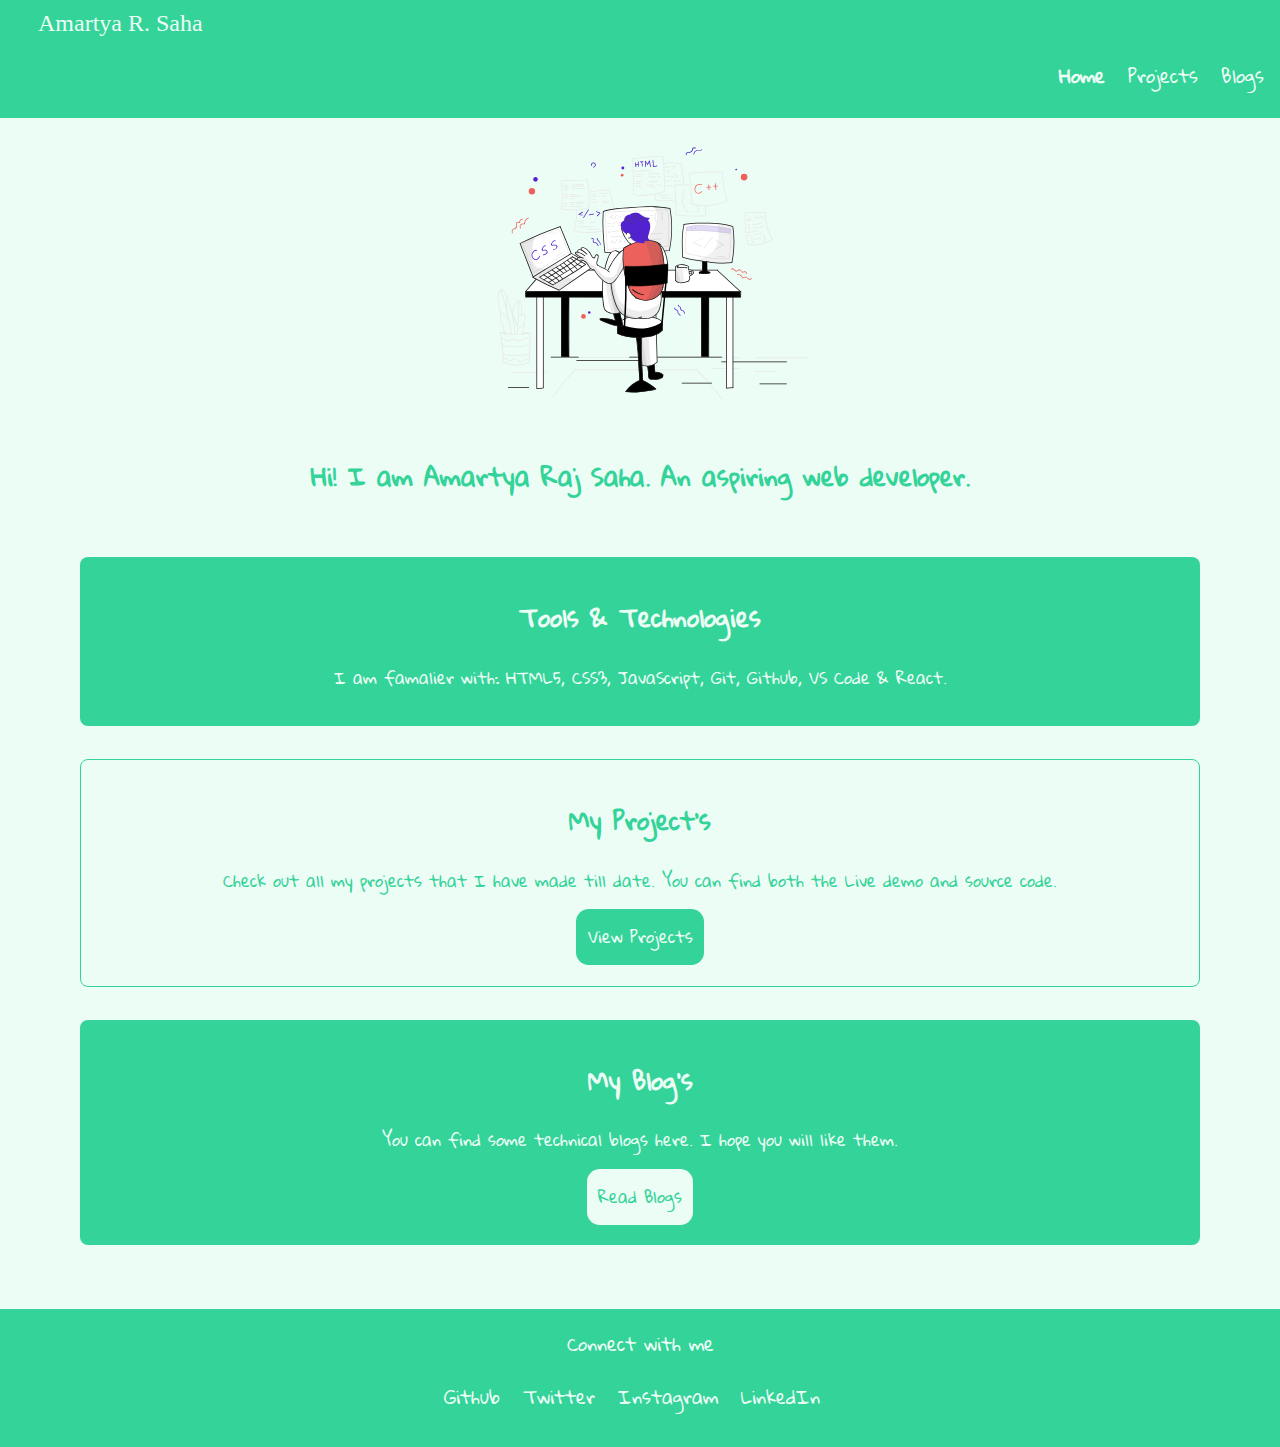
<file: index.html>
<!DOCTYPE html>
<html lang="en">

<head>
    <meta charset="UTF-8">
    <meta http-equiv="X-UA-Compatible" content="IE=edge">
    <meta name="viewport" content="width=device-width, initial-scale=1.0">
    <title>Portfolio</title>
    <style>
        @import url('https://fonts.googleapis.com/css2?family=Gloria+Hallelujah&display=swap');
    </style>
</head>

<body>

    <!--navigation-->
    <nav class="navigation">
        <!-- <span class="headinnav"><b>Amartya's</b> Portfolio</span> -->
        <span class="nav-span">Amartya R. Saha</span>
        <ul class="nav-menu">
            <li class="nav-menu-list"><a class="footer-links" href="/index.html"><b>Home</b></a></li>
            <li class="nav-menu-list"><a class="footer-links" href="/projects.html">Projects</a></li>
            <li class="nav-menu-list"><a class="footer-links" href="/blogs.html">Blogs</a></li>

        </ul>
    </nav>

     <!--header-->
     <header>
        
        <img class="header-img" src="images/web development.svg" alt="Not found" width="600" height="300">
        <h3>Hi! I am Amartya Raj Saha. An aspiring web developer.</h3>

    </header>
    <br>
    
    <!--Links-->
    <!-- <h2>Links</h2>

    <a class="button button-primary" href="">Primary</a>
    <a class="button button-secondary" href="">Secondary</a>

    <hr> -->

    <section >
        <h2>Tools & Technologies</h2>
        <p>I am famalier with: HTML5, CSS3, JavaScript, Git, Github, VS Code & React.</p>
        
        
    </section>
    <br>
    <section class="alternate">
        <h2>My Project's</h2>
        <p>Check out all my projects that I have made till date. You can find both the Live demo and source code.</p>
        <div>
            <a class="button button-primary" href="/projects.html">View Projects</a>
        </div>
        
    </section>
    <br>
    <section >
        <h2>My Blog's</h2>
        <p>You can find some technical blogs here. I hope you will like them.</p>
        <div>
            <a class="button button-secondary" href="/blogs.html">Read Blogs</a>
        </div>
    </section>

    
    <!--lists-->
    <!-- <h2>Lists</h2>
    <ol class="list">
        <li class="list-items">html</li>
        <li class="list-items">css</li>
        <li class="list-items">js</li>
    </ol>
    <hr> -->

    <!-- <hr class="footer-hr"> -->

    <footer>

        <span class="footer-span">Connect with me</span>
        <ul class="footer-menu">
            <li class="footer-menu-items"><a class="footer-links" href="https://github.com/amartya-rs">Github</a></li>
            <li class="footer-menu-items"><a class="footer-links"href="https://twitter.com/amartyars">Twitter</a></li>
            <li class="footer-menu-items"><a class="footer-links"href="https://www.instagram.com/_amartya.ars_/">Instagram</a></li>
            <li class="footer-menu-items"><a class="footer-links"href="https://www.linkedin.com/in/amartyarajsaha">LinkedIn</a></li>
        </ul>

    </footer>


    <link href="styles.css" rel="stylesheet">

</body>

</html>
</file>
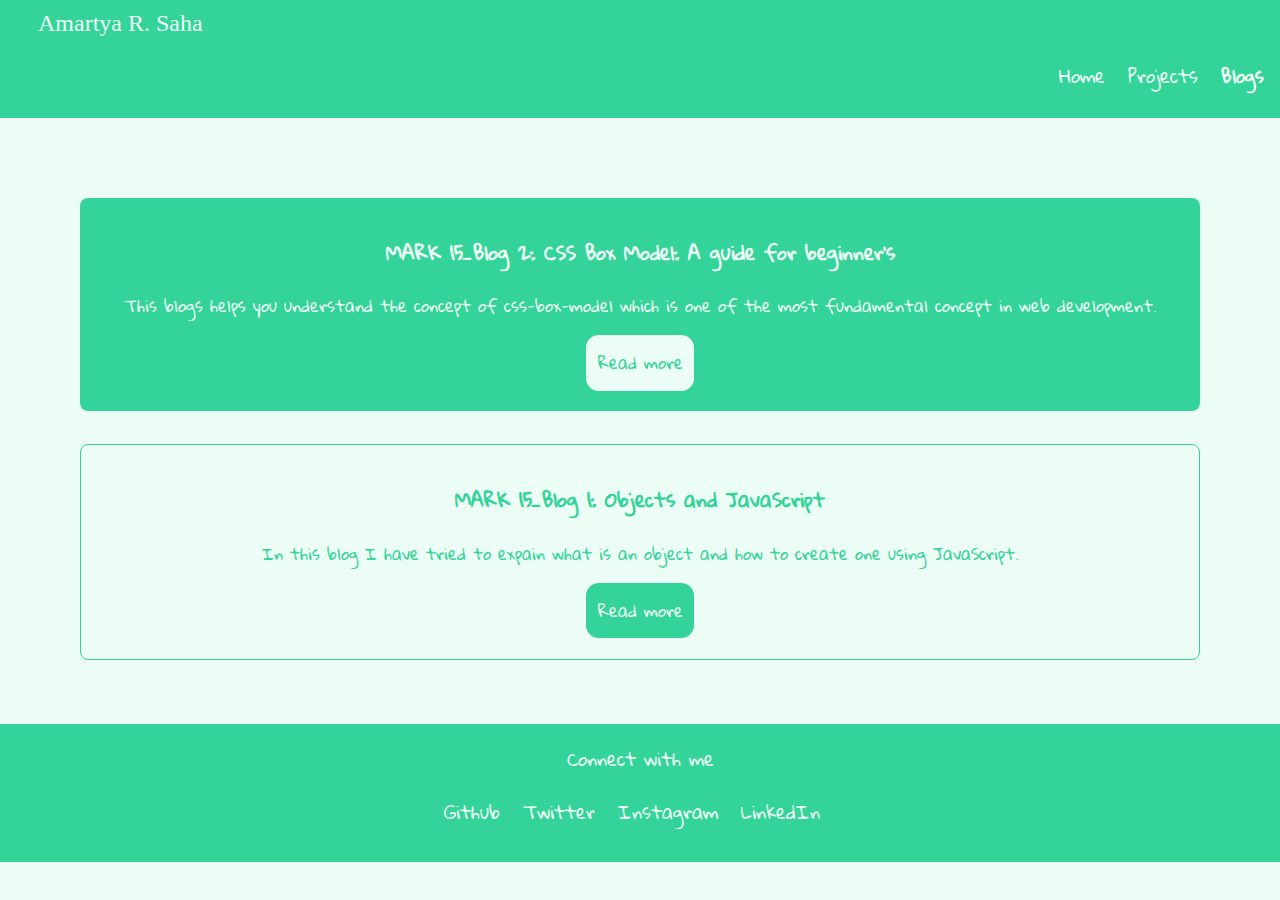
<file: blogs.html>
<!DOCTYPE html>
<html lang="en">
<head>
    <meta charset="UTF-8">
    <meta http-equiv="X-UA-Compatible" content="IE=edge">
    <meta name="viewport" content="width=device-width, initial-scale=1.0">
    <title>Blogs</title>
    <style>
        @import url('https://fonts.googleapis.com/css2?family=Gloria+Hallelujah&display=swap');
    </style>
</head>
<body>

    <link rel="stylesheet" href="styles.css">

    <!--navigation-->
    <nav class="navigation">
        <!-- <span class="headinnav"><b>Amartya's</b> Portfolio</span> -->
        <span class="nav-span">Amartya R. Saha</span>
        <ul class="nav-menu">
            <li class="nav-menu-list"><a class="footer-links" href="/index.html">Home</a></li>
            <li class="nav-menu-list"><a class="footer-links" href="/projects.html">Projects</a></li>
            <li class="nav-menu-list"><a class="footer-links" href="/blogs.html"><b>Blogs</b></a></li>

        </ul>
    </nav>

    <section class="project-top-section">
        <h3>MARK 15_Blog 2: CSS Box Model: A guide for beginner's</h3>
        <p>This blogs helps you understand the concept of css-box-model which is one of the most fundamental concept in web development.</p>
        <div>
            <a class=" project-btn button button-secondary"
                href="https://amartyars.hashnode.dev/css-box-model">Read more</a>
            
        </div>
    </section>
    <br>
    <section class="alternate">
        <h3>MARK 15_Blog 1: Objects and JavaScript</h3>
        <p>In this blog I have tried to expain what is an object and how to create one using JavaScript. </p>
        <div>
            <a class=" project-btn button button-primary"
                href="https://amartyars.hashnode.dev/objects-and-javascript">Read more</a>
        </div>
    </section>

    
<footer>

    <span class="footer-span">Connect with me</span>
    <ul class="footer-menu">
        <li class="footer-menu-items"><a class="footer-links" href="https://github.com/amartya-rs">Github</a></li>
        <li class="footer-menu-items"><a class="footer-links"href="https://twitter.com/amartyars">Twitter</a></li>
        <li class="footer-menu-items"><a class="footer-links"href="https://www.instagram.com/_amartya.ars_/">Instagram</a></li>
        <li class="footer-menu-items"><a class="footer-links"href="https://www.linkedin.com/in/amartyarajsaha">LinkedIn</a></li>
    </ul>

</footer>
    
</body>
</html>
</file>
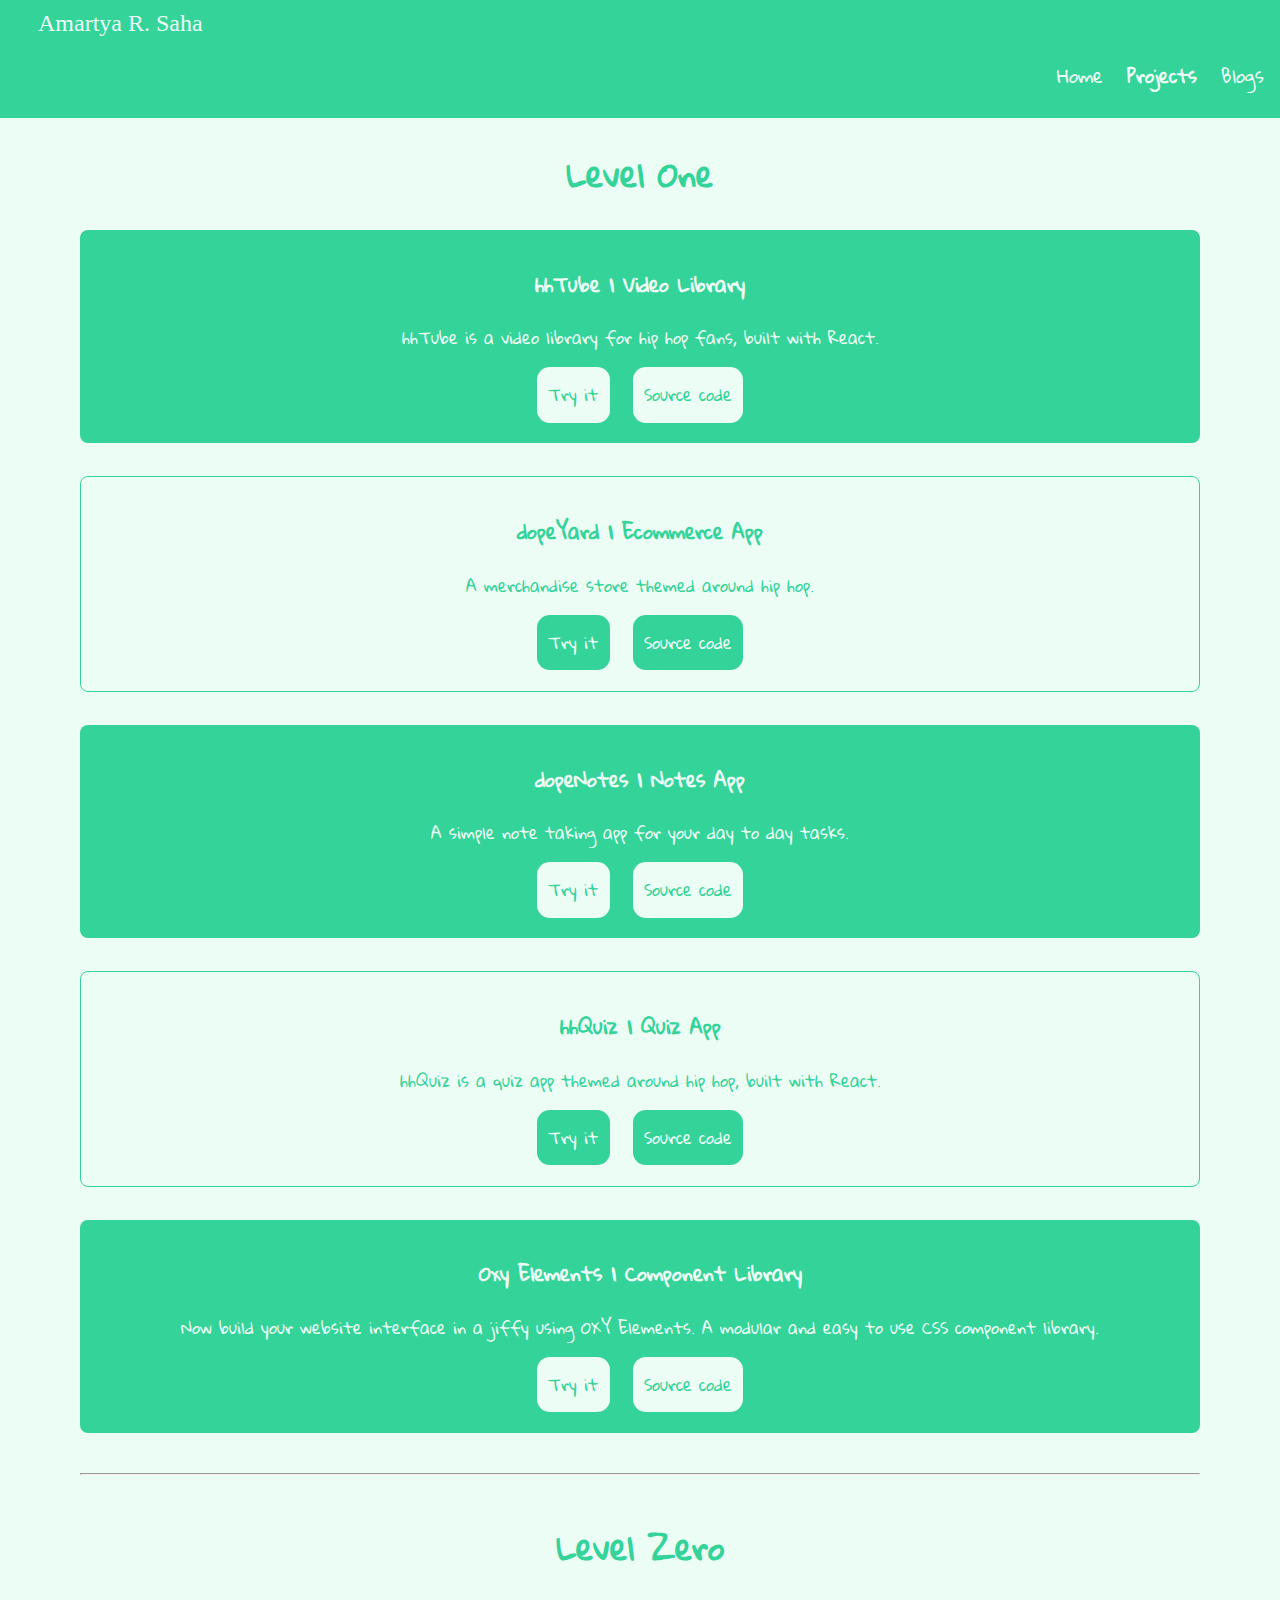
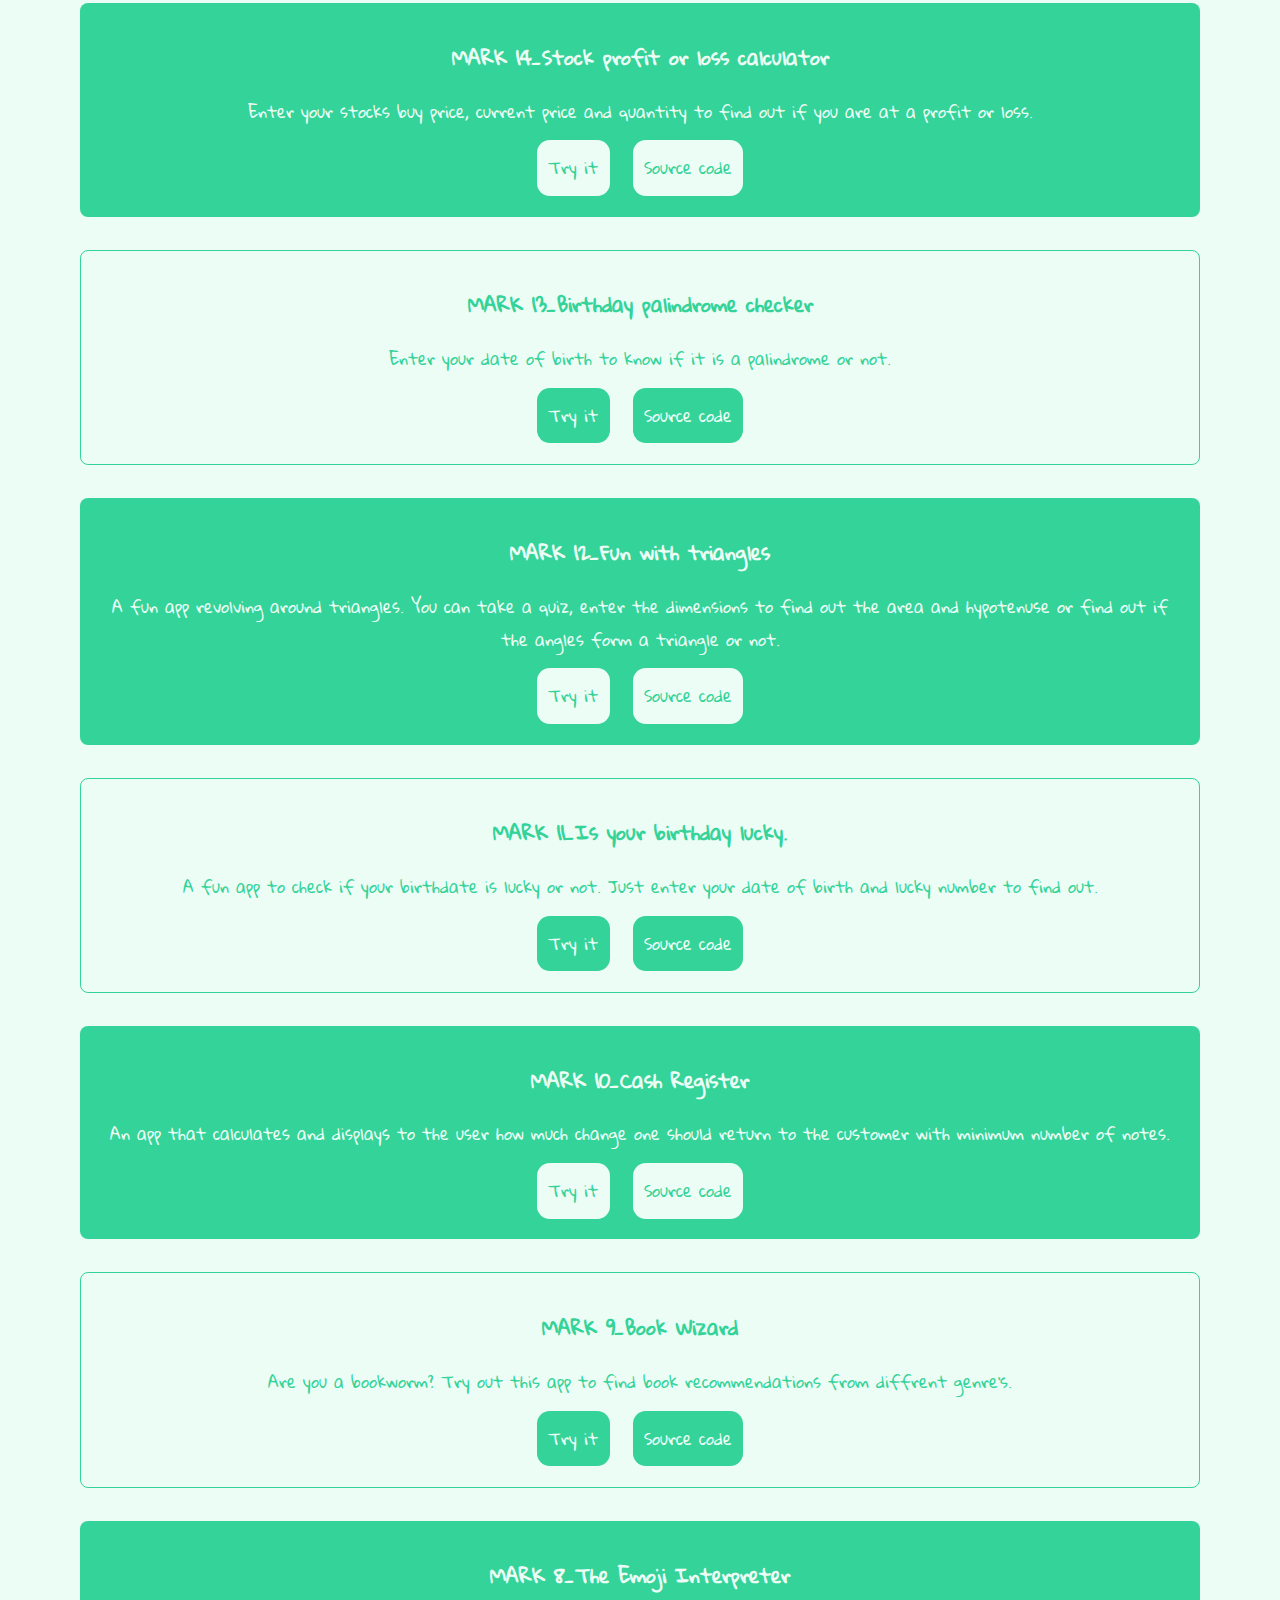
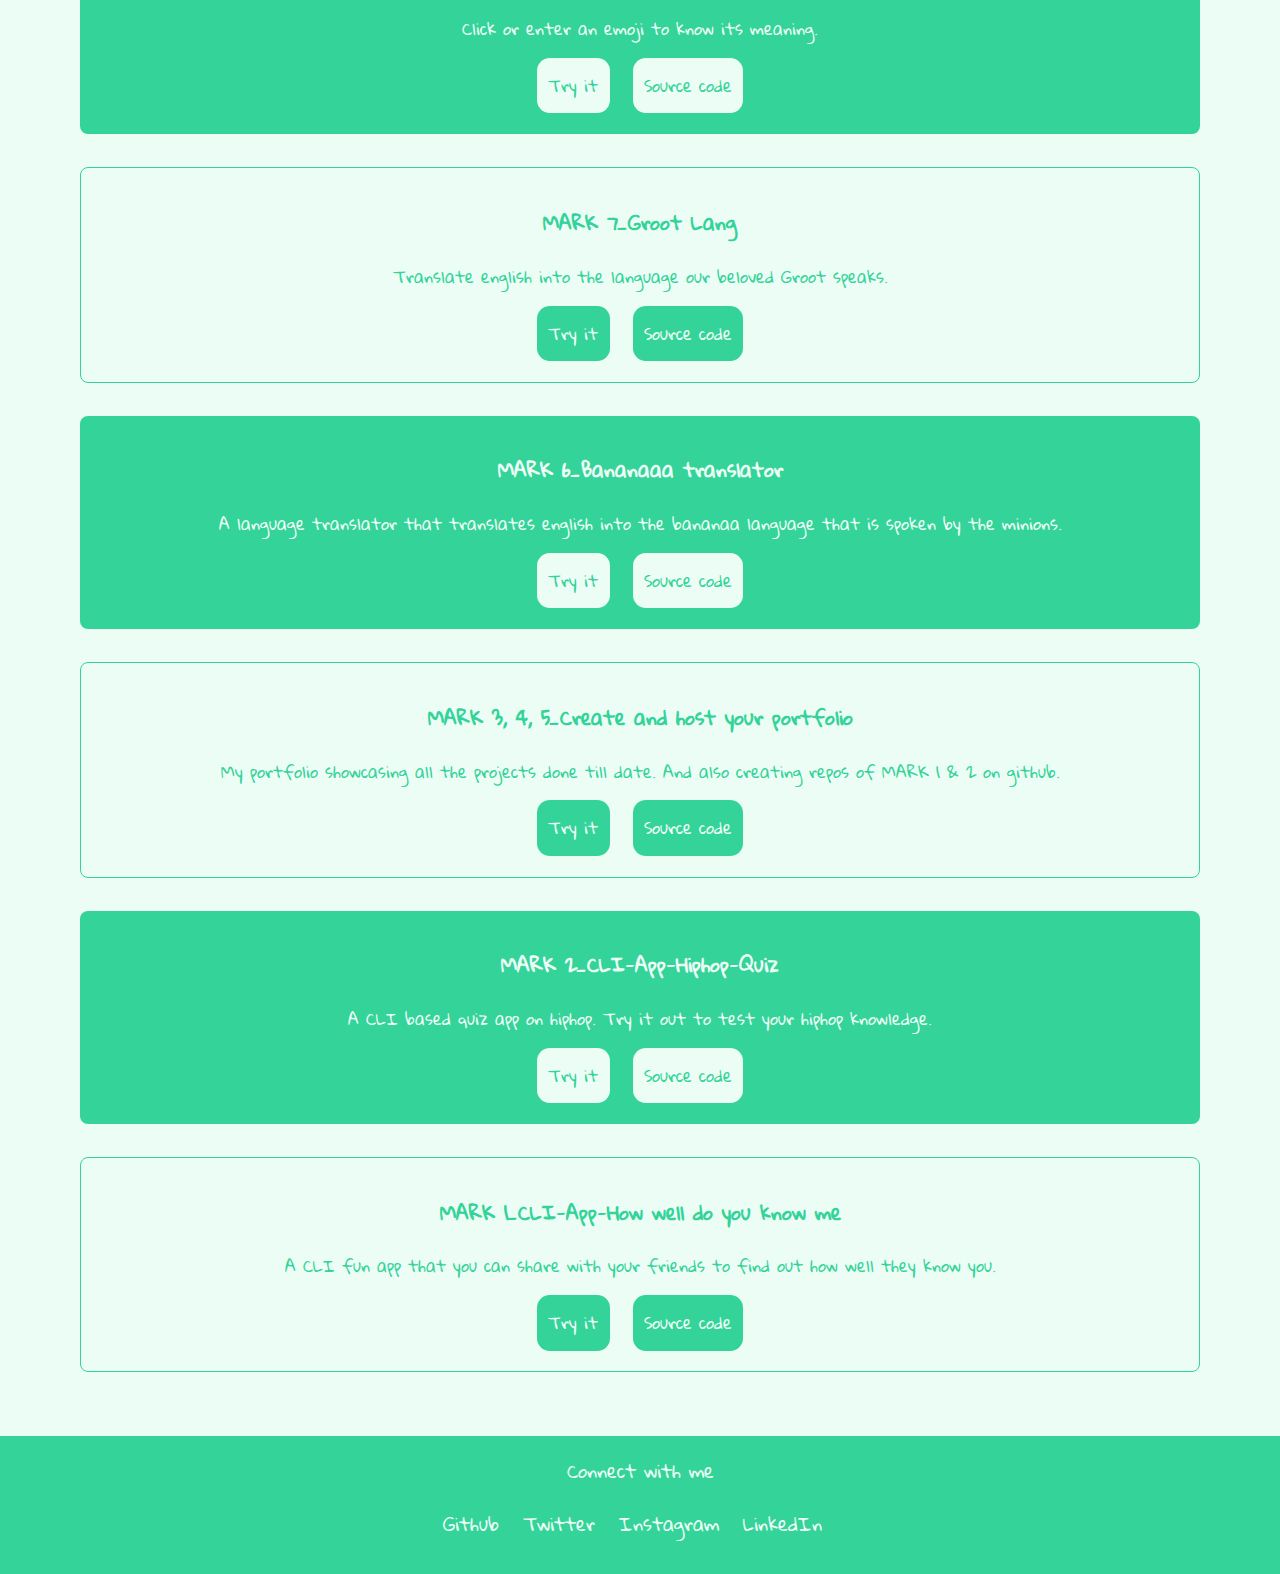
<file: projects.html>
<!DOCTYPE html>
<html lang="en">
   <head>
      <meta charset="UTF-8" />
      <meta http-equiv="X-UA-Compatible" content="IE=edge" />
      <meta name="viewport" content="width=device-width, initial-scale=1.0" />
      <title>Projects</title>
      <style>
         @import url("https://fonts.googleapis.com/css2?family=Gloria+Hallelujah&display=swap");
      </style>
   </head>

   <body>
      <link rel="stylesheet" href="styles.css" />

      <!--navigation-->
      <nav class="navigation">
         <!-- <span class="headinnav"><b>Amartya's</b> Portfolio</span> -->
         <span class="nav-span">Amartya R. Saha</span>
         <ul class="nav-menu">
            <li class="nav-menu-list">
               <a class="footer-links" href="/index.html">Home</a>
            </li>
            <li class="nav-menu-list">
               <a class="footer-links" href="/projects.html"><b>Projects</b></a>
            </li>
            <li class="nav-menu-list">
               <a class="footer-links" href="/blogs.html">Blogs</a>
            </li>
         </ul>
      </nav>

      <!--sections-->
      <h3 class="heading">Level One</h3>

      <section>
         <h3>hhTube | Video Library</h3>
         <p>hhTube is a video library for hip hop fans, built with React.</p>
         <div>
            <a
               class="project-btn button button-secondary"
               href="https://hhtube.netlify.app/"
               >Try it</a
            >
            <a
               class="project-btn button button-secondary"
               href="https://github.com/amartya-rs/hhTube"
               >Source code</a
            >
         </div>
      </section>
      <br />
      <section class="alternate">
         <h3>dopeYard | Ecommerce App</h3>
         <p>A merchandise store themed around hip hop.</p>
         <div>
            <a
               class="project-btn button button-primary"
               href="https://dopeyard-ecom.netlify.app/"
               >Try it</a
            >
            <a
               class="project-btn button button-primary"
               href="https://github.com/amartya-rs/dopeYard-ecommerce"
               >Source code</a
            >
         </div>
      </section>
      <br />
      <section>
         <h3>dopeNotes | Notes App</h3>
         <p>A simple note taking app for your day to day tasks.</p>
         <div>
            <a
               class="project-btn button button-secondary"
               href="https://dope-notes.netlify.app/"
               >Try it</a
            >
            <a
               class="project-btn button button-secondary"
               href="https://github.com/amartya-rs/dopeNotes/tree/authentication"
               >Source code</a
            >
         </div>
      </section>
      <br />
      <section class="alternate">
         <h3>hhQuiz | Quiz App</h3>
         <p>hhQuiz is a quiz app themed around hip hop, built with React.</p>
         <div>
            <a
               class="project-btn button button-primary"
               href="https://hh-quiz.netlify.app/"
               >Try it</a
            >
            <a
               class="project-btn button button-primary"
               href="https://github.com/amartya-rs/hhQuiz"
               >Source code</a
            >
         </div>
      </section>
      <br />
      <section>
         <h3>Oxy Elements | Component Library</h3>
         <p>
            Now build your website interface in a jiffy using OXY Elements. A
            modular and easy to use CSS component library.
         </p>
         <div>
            <a
               class="project-btn button button-secondary"
               href="https://oxy-elements-ars.netlify.app/"
               >Try it</a
            >
            <a
               class="project-btn button button-secondary"
               href="https://github.com/amartya-rs/Oxy-Elements/tree/temp-dev"
               >Source code</a
            >
         </div>
      </section>

      <!--level zero-->
      <hr class="divider" />
      <h3 class="heading">Level Zero</h3>

      <section>
         <h3>MARK 14_Stock profit or loss calculator</h3>
         <p>
            Enter your stocks buy price, current price and quantity to find out
            if you are at a profit or loss.
         </p>
         <div>
            <a
               class="project-btn button button-secondary"
               href="https://stock-pl-calculator.netlify.app/"
               >Try it</a
            >
            <a
               class="project-btn button button-secondary"
               href="https://github.com/amartya-rs/Stock-Profit-and-Loss"
               >Source code</a
            >
         </div>
      </section>
      <br />
      <section class="alternate">
         <h3>MARK 13_Birthday palindrome checker</h3>
         <p>Enter your date of birth to know if it is a palindrome or not.</p>
         <div>
            <a
               class="project-btn button button-primary"
               href="https://birthday-palindrom.netlify.app/"
               >Try it</a
            >
            <a
               class="project-btn button button-primary"
               href="https://github.com/amartya-rs/Birthday-palindrome-checker"
               >Source code</a
            >
         </div>
      </section>
      <br />
      <section>
         <h3>MARK 12_Fun with triangles</h3>
         <p>
            A fun app revolving around triangles. You can take a quiz, enter the
            dimensions to find out the area and hypotenuse or find out if the
            angles form a triangle or not.
         </p>
         <div>
            <a
               class="project-btn button button-secondary"
               href="https://7dzs4.csb.app/"
               >Try it</a
            >
            <a
               class="project-btn button button-secondary"
               href="https://github.com/amartya-rs/Fun-with-triangles"
               >Source code</a
            >
         </div>
      </section>
      <br />
      <section class="alternate">
         <h3>MARK 11_Is your birthday lucky.</h3>
         <p>
            A fun app to check if your birthdate is lucky or not. Just enter
            your date of birth and lucky number to find out.
         </p>
         <div>
            <a
               class="project-btn button button-primary"
               href="https://sci3m.csb.app/"
               >Try it</a
            >
            <a
               class="project-btn button button-primary"
               href="https://github.com/amartya-rs/Is-your-birthday-lucky-app"
               >Source code</a
            >
         </div>
      </section>
      <br />
      <section>
         <h3>MARK 10_Cash Register</h3>
         <p>
            An app that calculates and displays to the user how much change one
            should return to the customer with minimum number of notes.
         </p>
         <div>
            <a
               class="project-btn button button-secondary"
               href="https://cash-register-amartyars.netlify.app/"
               >Try it</a
            >
            <a
               class="project-btn button button-secondary"
               href="https://github.com/amartya-rs/Cash-Register"
               >Source code</a
            >
         </div>
      </section>
      <br />
      <section class="alternate">
         <h3>MARK 9_Book Wizard</h3>
         <p>
            Are you a bookworm? Try out this app to find book recommendations
            from diffrent genre's.
         </p>
         <div>
            <a
               class="project-btn button button-primary"
               href="https://e8rxe.csb.app/"
               >Try it</a
            >
            <a
               class="project-btn button button-primary"
               href="https://github.com/amartya-rs/Book-Wizard"
               >Source code</a
            >
         </div>
      </section>
      <br />
      <section>
         <h3>MARK 8_The Emoji Interpreter</h3>
         <p>Click or enter an emoji to know its meaning.</p>
         <div>
            <a
               class="project-btn button button-secondary"
               href="https://otclt.csb.app/"
               >Try it</a
            >
            <a
               class="project-btn button button-secondary"
               href="https://github.com/amartya-rs/The-emoji-interpreter"
               >Source code</a
            >
         </div>
      </section>
      <br />
      <section class="alternate">
         <h3>MARK 7_Groot Lang</h3>
         <p>Translate english into the language our beloved Groot speaks.</p>
         <div>
            <a
               class="project-btn button button-primary"
               href="https://groot-lang.netlify.app/"
               >Try it</a
            >
            <a
               class="project-btn button button-primary"
               href="https://github.com/amartya-rs/Groot-Lang"
               >Source code</a
            >
         </div>
      </section>
      <br />
      <section>
         <h3>MARK 6_Bananaaa translator</h3>
         <p>
            A language translator that translates english into the bananaa
            language that is spoken by the minions.
         </p>
         <div>
            <a
               class="project-btn button button-secondary"
               href="https://minion-speaks-amartyars.netlify.app/"
               >Try it</a
            >
            <a
               class="project-btn button button-secondary"
               href="https://github.com/amartya-rs/Translate-to-bananaaa"
               >Source code</a
            >
         </div>
      </section>
      <br />
      <section class="alternate">
         <h3>MARK 3, 4, 5_Create and host your portfolio</h3>
         <p>
            My portfolio showcasing all the projects done till date. And also
            creating repos of MARK 1 & 2 on github.
         </p>
         <div>
            <a
               class="project-btn button button-primary"
               href="https://amartya-portfolio.netlify.app/"
               >Try it</a
            >
            <a
               class="project-btn button button-primary"
               href="https://github.com/amartya-rs/My-portfolio"
               >Source code</a
            >
         </div>
      </section>
      <br />
      <section>
         <h3>MARK 2_CLI-App-Hiphop-Quiz</h3>
         <p>
            A CLI based quiz app on hiphop. Try it out to test your hiphop
            knowledge.
         </p>
         <div>
            <a
               class="project-btn button button-secondary"
               href="https://replit.com/@amartyars/Quiz-Hiphop-v2?embed=1&output=1"
               >Try it</a
            >
            <a
               class="project-btn button button-secondary"
               href="https://github.com/amartya-rs/CLI-App-Hiphop-Quiz"
               >Source code</a
            >
         </div>
      </section>
      <br />
      <section class="alternate">
         <h3>MARK 1_CLI-App-How well do you know me</h3>
         <p>
            A CLI fun app that you can share with your friends to find out how
            well they know you.
         </p>
         <div>
            <a
               class="project-btn button button-primary"
               href="https://replit.com/@amartyars/Quiz-Know-me?embed=1&output=1"
               >Try it</a
            >
            <a
               class="project-btn button button-primary"
               href="https://github.com/amartya-rs/CLI-App-KnowMe"
               >Source code</a
            >
         </div>
      </section>

      <footer>
         <span class="footer-span">Connect with me</span>
         <ul class="footer-menu">
            <li class="footer-menu-items">
               <a class="footer-links" href="https://github.com/amartya-rs"
                  >Github</a
               >
            </li>
            <li class="footer-menu-items">
               <a class="footer-links" href="https://twitter.com/amartyars"
                  >Twitter</a
               >
            </li>
            <li class="footer-menu-items">
               <a
                  class="footer-links"
                  href="https://www.instagram.com/_amartya.ars_/"
                  >Instagram</a
               >
            </li>
            <li class="footer-menu-items">
               <a
                  class="footer-links"
                  href="https://www.linkedin.com/in/amartyarajsaha"
                  >LinkedIn</a
               >
            </li>
         </ul>
      </footer>
   </body>
</html>
</file>
<file: styles.css>
:root {
   --primary-color: #34d399;
   --sec-color: #ecfdf5;
   --support-color: #60a5fa;
}

body {
   background-color: var(--sec-color);
   margin: 0px;
   font-family: "Gloria Hallelujah", cursive;
}

hr {
   margin: 2rem 0rem;
}

/*links*/
.button-primary {
   background-color: var(--primary-color);
   color: var(--sec-color);
}

.button-secondary {
   background-color: var(--sec-color);
   color: var(--primary-color);
}

.button {
   text-decoration: none;
   border-radius: 0.8rem;
   padding: 0.7rem 0.7rem;
   margin-bottom: 50px;
}

.button-tertiary {
   background-color: var(--support-color);
   color: var(--sec-color);
}

.button-tertiary-inv {
   color: var(--support-color);
   background-color: var(--sec-color);
}

/*navigation*/
.navigation {
   background-color: var(--primary-color);
   padding: 0.5rem;
   /* border-style: inset;
    border-color: var(--support-color); */
   /* text-align: right;*/
}

.nav-head {
   text-align: justify;
   padding-left: 0.35rem;
}

.nav-span {
   /* padding-top: 1000px; not working find the reason */
   padding-left: 30px;
   font-size: 1.2rem;
   color: var(--sec-color);
   font-size: x-large;
   font-family: cursive;
}

.nav-menu {
   text-align: right;
}

.nav-menu-list {
   display: inline;
   padding-right: 0.5rem;
   padding-left: 0.5rem;
   text-align: right;
   font-size: large;
}

/*header*/
header {
   color: var(--primary-color);
   text-align: center;
   margin: auto;
}

/*sections*/
section {
   background-color: var(--primary-color);
   border-radius: 0.5rem;
   padding: 1rem 1rem;
   color: var(--sec-color);
   margin-left: 5rem;
   margin-right: 5rem;
   text-align: center;
}

.alternate {
   background-color: var(--sec-color);
   border-radius: 0.5rem;
   padding: 1rem 1rem;
   color: var(--primary-color);
   margin-right: 5rem;
   margin-right: 5rem;
   text-align: center;
   border: solid 1px;
}

section .link-button {
   padding: 1rem 1rem;
}

section div {
   margin-top: 1.5rem;
   margin-bottom: 1rem;
}

.alternate div {
   margin-top: 1.5rem;
   margin-bottom: 1rem;
}

/* .list-items {
    display: inline;
    padding: 0rem 0.5rem;
    text-align: right;

} */

/*footer*/

/* .footer-hr{
    margin: 1.5rem 5rem;
} */

footer {
   background-color: var(--primary-color);
   padding: 1rem;
   text-align: center;
   margin-top: 4rem;
}

.footer-menu {
   text-align: center;
   padding: 0px 0px;
}

.footer-menu-items {
   display: inline;
   padding-right: 1rem;
   font-size: large;
}

.footer-span {
   text-align: right;
   color: var(--sec-color);
   font-size: large;
}

.footer-links {
   color: var(--sec-color);
   text-decoration: none;
}

/****Projects.html****/
.project-top-section {
   margin-top: 5rem;
}

.project-btn {
   margin: 0.5rem 0.5rem;
}

header h3 {
   font-size: x-large;
}

.heading {
   margin: 1.5rem 5rem;
   color: var(--primary-color);
   font-size: xx-large;
   text-align: center;
}

.divider {
   margin: 2.5rem 5rem;
}
</file>
